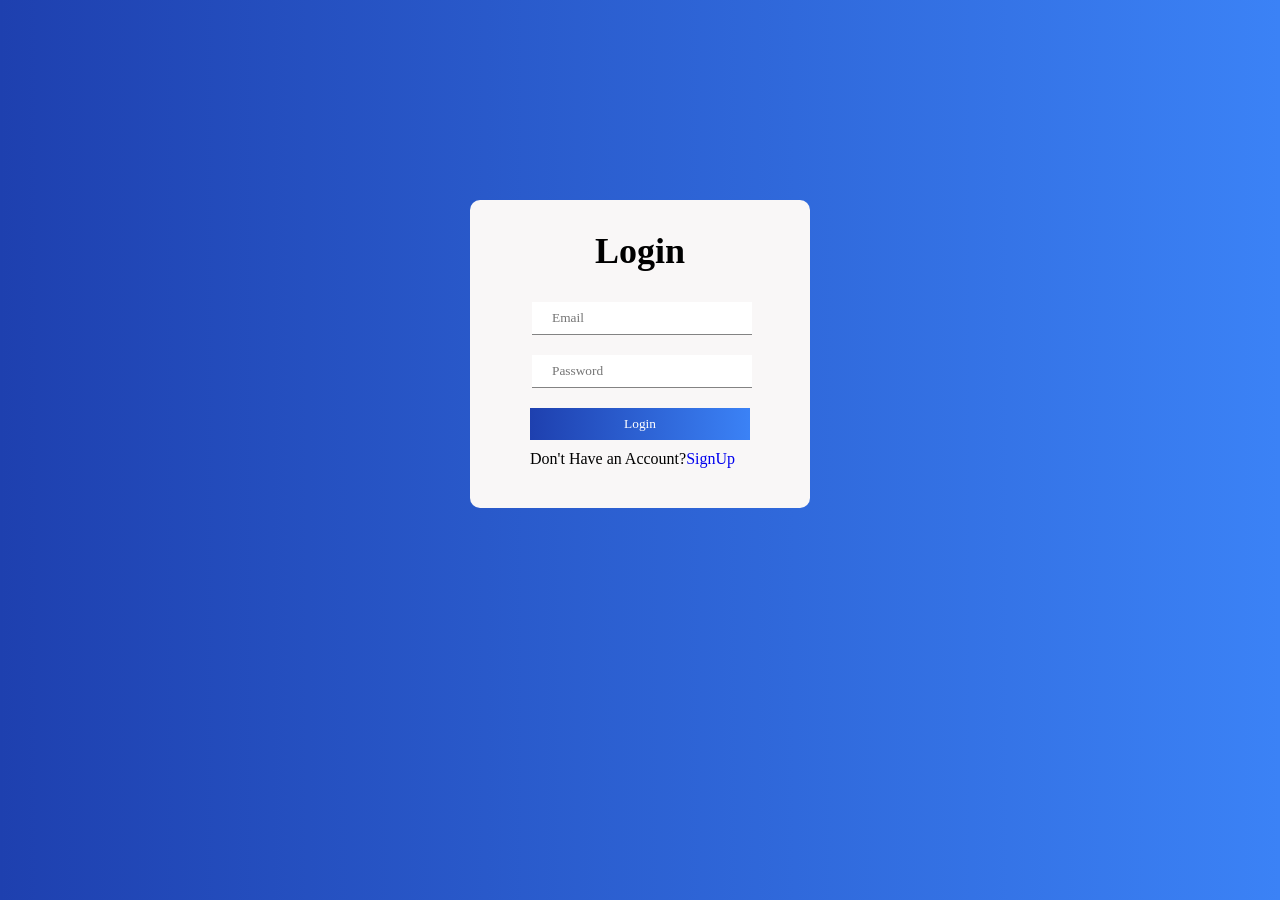
<file: login.html>
<!DOCTYPE html>
<html lang="en">

<head>
    <meta charset="UTF-8">
    <meta name="viewport" content="width=device-width, initial-scale=1.0">
    <title>login form</title>
    <link rel="stylesheet" href="style.css">
</head>
<body>
    <div class="container">
        <h1>Login</h1>
        <form action="">
            <div>
                <input type="email" name="user" placeholder="Email" required>
            </div>
            <div>
                <input type="password" name="password" placeholder="Password" required>
            </div>
            <div>
                <button type="submit" onclick="window.location.href='index.html'">Login</button>
            </div>
            Don't Have an Account?<a href="register.html">SignUp</a>

        </form>
    </div>
</body>

</html>
</file>
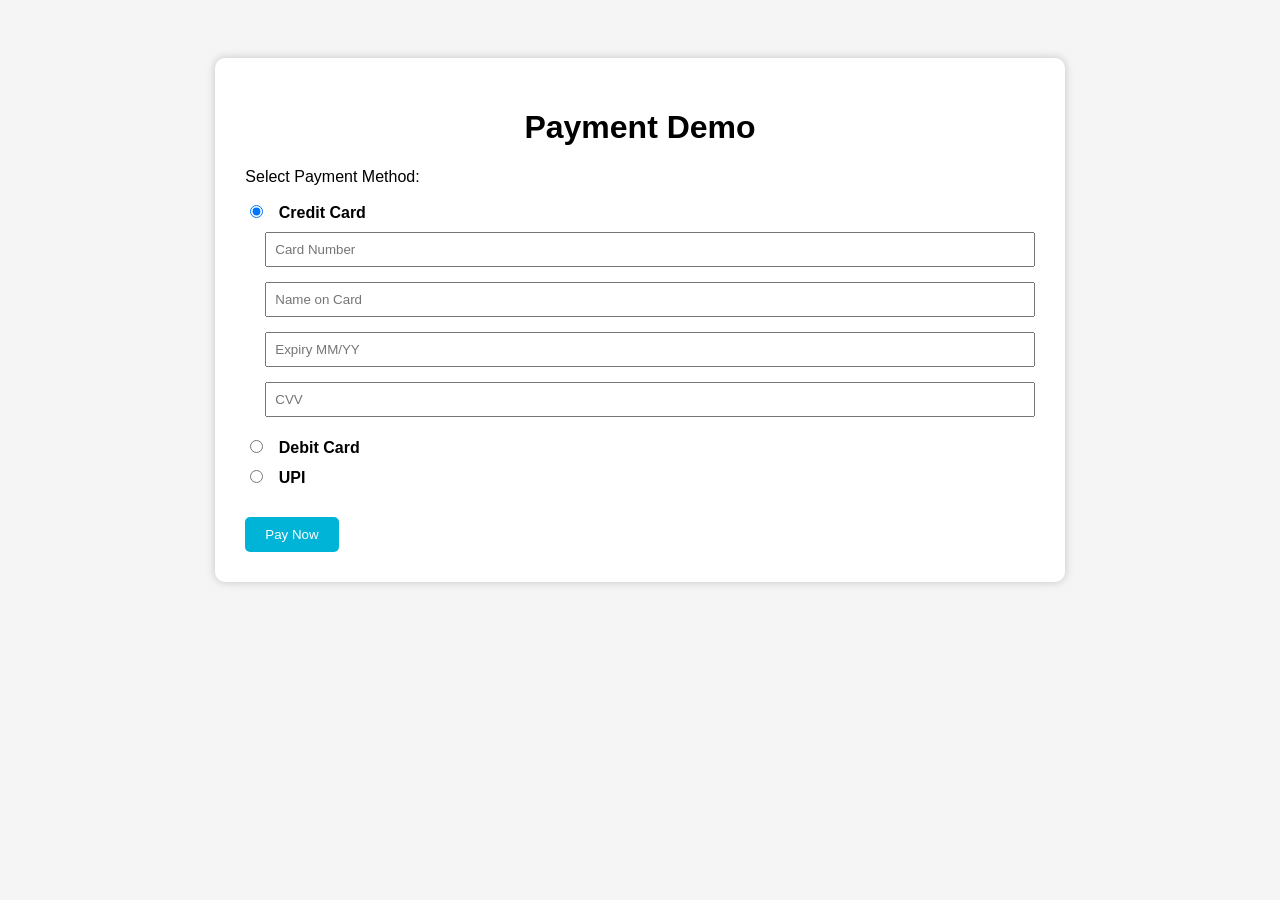
<file: payment.html>
<!DOCTYPE html>
<html lang="en">
<head>
    <meta charset="UTF-8">
    <meta name="viewport" content="width=device-width, initial-scale=1.0">
    <title>Payment Demo</title>
    <style>
        body {
            font-family: Arial, sans-serif;
            text-align: center;
            padding: 50px;
            background: #f5f5f5;
        }
        .payment-box {
            background: white;
            padding: 30px;
            border-radius: 10px;
            display: inline-block;
            box-shadow: 0 0 10px rgba(0,0,0,0.2);
            text-align: left;
        }
        h1 {
            text-align: center;
        }
        .option {
            margin: 10px 0;
        }
        button {
            padding: 10px 20px;
            margin-top: 20px;
            background: #00B4D8;
            color: white;
            border: none;
            border-radius: 5px;
            cursor: pointer;
        }
        button:hover {
            background: #0096c7;
        }
        label {
            margin-left: 8px;
            font-weight: bold;
        }
        input[type=text], input[type=number] {
            width: 100%;
            padding: 8px;
            margin: 5px 0 10px 0;
            box-sizing: border-box;
        }
    </style>
</head>
<body>
    <div class="payment-box">
        <h1>Payment Demo</h1>

        <p>Select Payment Method:</p>

        <div class="option">
            <input type="radio" id="cc" name="payment" value="Credit Card" checked>
            <label for="cc">Credit Card</label>
            <div id="cc-fields" style="margin-left:20px; margin-top:5px;">
                <input type="text" placeholder="Card Number" />
                <input type="text" placeholder="Name on Card" />
                <input type="text" placeholder="Expiry MM/YY" />
                <input type="number" placeholder="CVV" />
            </div>
        </div>

        <div class="option">
            <input type="radio" id="db" name="payment" value="Debit Card">
            <label for="db">Debit Card</label>
            <div id="db-fields" style="margin-left:20px; margin-top:5px; display:none;">
                <input type="text" placeholder="Card Number" />
                <input type="text" placeholder="Name on Card" />
                <input type="text" placeholder="Expiry MM/YY" />
                <input type="number" placeholder="CVV" />
            </div>
        </div>

        <div class="option">
            <input type="radio" id="upi" name="payment" value="UPI">
            <label for="upi">UPI</label>
            <div id="upi-fields" style="margin-left:20px; margin-top:5px; display:none;">
                <input type="text" placeholder="UPI ID" />
            </div>
        </div>

        <button id="pay-now">Pay Now</button>
    </div>

    <script>
        const ccRadio = document.getElementById("cc");
        const dbRadio = document.getElementById("db");
        const upiRadio = document.getElementById("upi");

        const ccFields = document.getElementById("cc-fields");
        const dbFields = document.getElementById("db-fields");
        const upiFields = document.getElementById("upi-fields");

        // Show / Hide Fields based on selection
        ccRadio.addEventListener("change", () => {
            ccFields.style.display = "block";
            dbFields.style.display = "none";
            upiFields.style.display = "none";
        });

        dbRadio.addEventListener("change", () => {
            ccFields.style.display = "none";
            dbFields.style.display = "block";
            upiFields.style.display = "none";
        });

        upiRadio.addEventListener("change", () => {
            ccFields.style.display = "none";
            dbFields.style.display = "none";
            upiFields.style.display = "block";
        });

        // Pay Now Button
        document.getElementById("pay-now").addEventListener("click", () => {
            let paymentMethod = document.querySelector('input[name="payment"]:checked').value;
            alert(`Payment Successful using ${paymentMethod}! (Demo Mode)`);
        });
    </script>
</body>
</html>
</file>
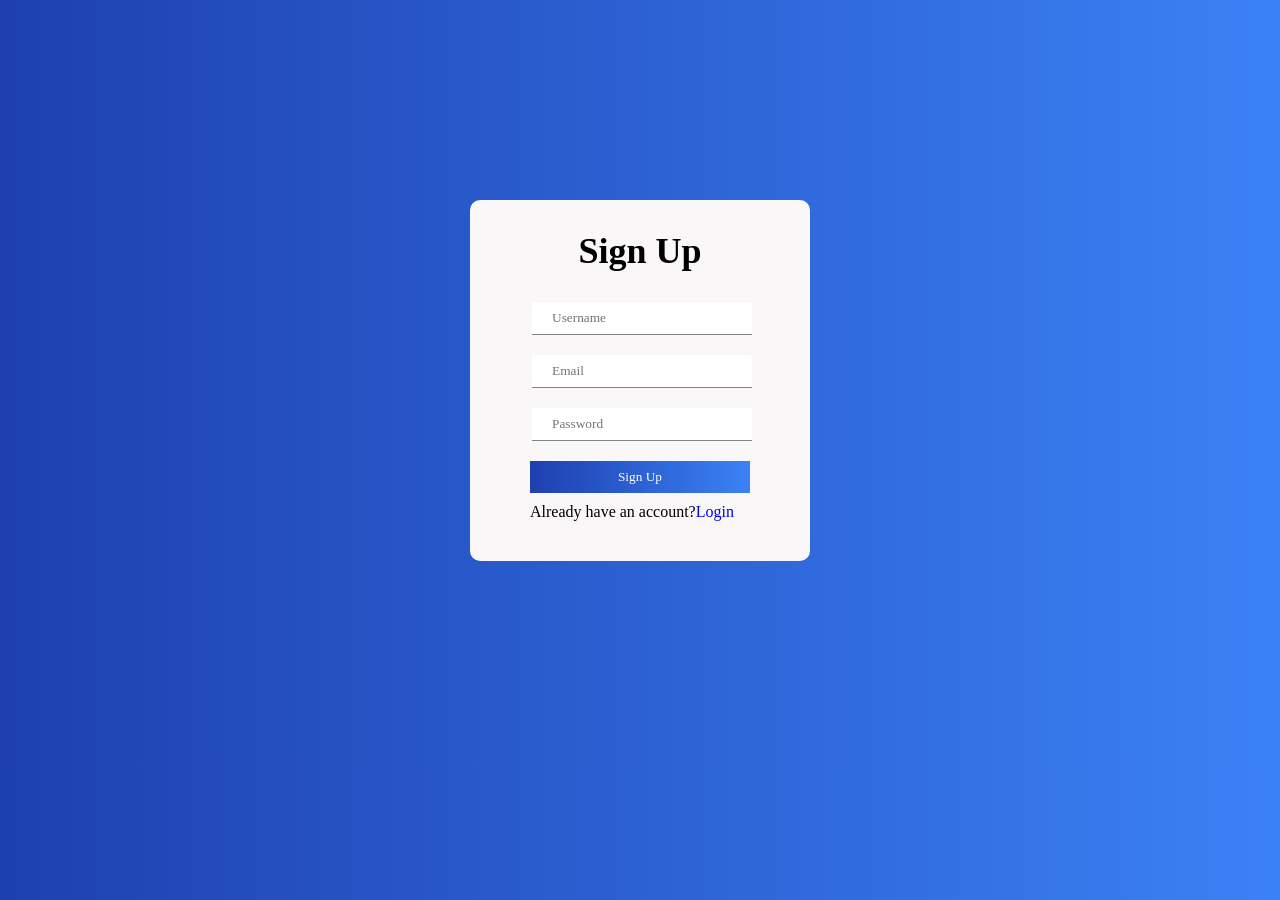
<file: register.html>
<!DOCTYPE html>
<html lang="en">
<head>
    <meta charset="UTF-8">
    <meta name="viewport" content="width=device-width, initial-scale=1.0">
    <title>Register</title>
    <link rel="stylesheet" href="style.css">
</head>
<body>
    <div class="container">
        <h1>Sign Up</h1>
    <form action="">
        <div>
            <!-- <label for="username">Username:</label> -->
            <input type="text" name="username" placeholder="Username" required>
        </div>
        <div>
            <!-- <label for="email">Email:</label> -->
            <input type="email" name="email" placeholder="Email" required>
        </div>
        <div>
            <!-- <label for="">Password:</label> -->
            <input type="password" name="password" placeholder="Password" required>
        </div>
        <div>
            <button type="submit">Sign Up</button>
        </div>
        Already have an account?<a href="login.html">Login</a>
    </form>
    </div>
    
</body>
</html>
</file>
<file: style.css>
*{
    margin:0px;
    padding: 0px;
    font-family:'Times New Roman', Times, serif;

}
.container {
    display: grid;
    justify-content: center;
    margin: 200px auto;
    max-width: 300px;
    padding: 20px;
    background-color:rgb(249, 247, 247);
    border-radius: 10px;
}
label{
    font-size: 18px;
}
h1{
    text-align: center;
    font-size: 36px;
    margin-top: 10px;
}
input[type=email],
input[type=password],
input[type=text] {
width:100%;
padding: 8px 20px;
margin: 10px 2px;
border: 1px solid rgb(131, 131, 131);
border-style: none none solid none;
box-sizing: border-box;

}
button[type=submit]{
    width: 100%;
    padding: 8px;
    margin: 10px 0;
    background: linear-gradient(to right, #1E40AF, #3B82F6);
    border: none;
    cursor: pointer;
    color: white;
}
button:hover{
    opacity: 0.8;
}
form{
    margin: 10px;
    padding: 10px;
    width: 220px;

}
a{
    text-decoration: none;
    

}
body{
     background: linear-gradient(to right, #1E40AF, #3B82F6);
}
</file>
